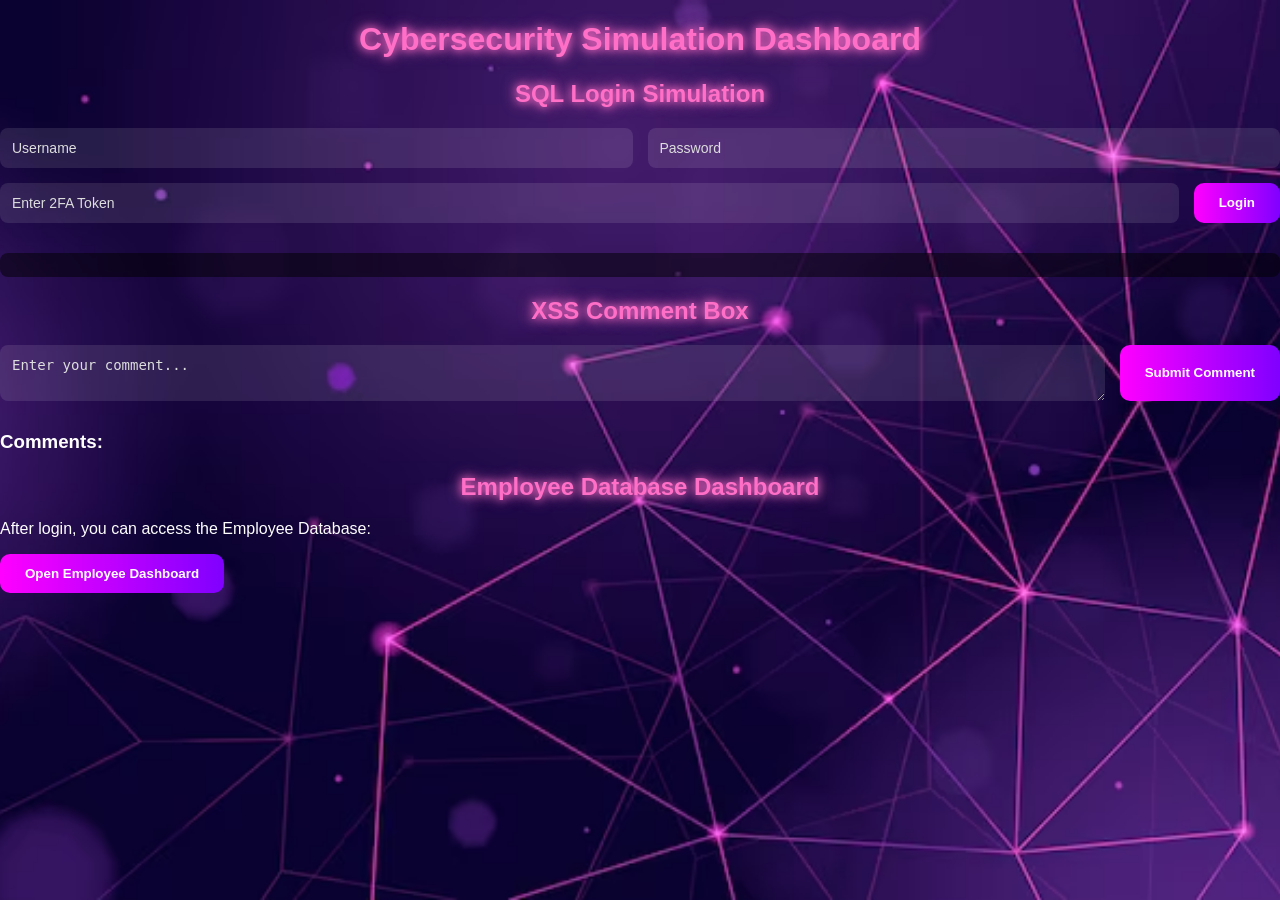
<file: index.html>
<!DOCTYPE html>
<html lang="en">
<head>
  <meta charset="UTF-8" />
  <title>Security Simulation Dashboard</title>

  <!-- External CSS -->
  <link rel="stylesheet" href="style.css" />
</head>

<body>

  <h1>Cybersecurity Simulation Dashboard</h1>

  <!--SQL Login Simulation -->
  <div class="card">
    <h2>SQL Login Simulation</h2>

    <form id="sql-form">
      <input type="text" id="sql-username" placeholder="Username" />
      <input type="password" id="sql-password" placeholder="Password" />
      <input type="text" id="sql-token" placeholder="Enter 2FA Token" />
      <button type="submit">Login</button>
    </form>

    <div id="sql-output" class="output"></div>
  </div>

  <!--XSS Simulation -->
  <div class="card">
    <h2>XSS Comment Box</h2>

    <form id="xss-form">
      <textarea id="xss-input" placeholder="Enter your comment..."></textarea>
      <button type="submit">Submit Comment</button>
    </form>

    <h3>Comments:</h3>
    <div id="xss-comments"></div>
  </div>

  <!-- Employee Dashboard Link -->
  <div class="card">
    <h2>Employee Database Dashboard</h2>
    <p>After login, you can access the Employee Database:</p>

    <a href="/dashboard.html">
      <button type="button">Open Employee Dashboard</button>
    </a>
  </div>

  <!-- JS File -->
  <script src="script.js"></script>

</body>
</html>
</file>
<file: style.css>
body {
  font-family: 'Segoe UI', Tahoma, Geneva, Verdana, sans-serif;
  margin: 0;
  padding: 0;
  background: url('cyber2.jpg') no-repeat center center fixed;
  background-size: cover;
  color: #fff;
}


.container {
  max-width: 900px;
  margin: 50px auto;
  background: rgba(0, 0, 0, 0.6); /* semi-transparent dark layer */
  padding: 40px;
  border-radius: 15px;
  box-shadow: 0 8px 25px rgba(0,0,0,0.7);
  backdrop-filter: blur(8px);
}


h1, h2 {
  text-align: center;
  color: #ff6ec7; /* neon pink for contrast */
  text-shadow: 0 0 8px #ff6ec7, 0 0 15px #ff6ec7;
}


form {
  display: flex;
  flex-wrap: wrap;
  gap: 15px;
  margin-bottom: 30px;
}

input, textarea {
  flex: 1 1 45%;
  padding: 12px;
  border-radius: 8px;
  border: none;
  outline: none;
  font-size: 14px;
  background: rgba(255, 255, 255, 0.1);
  color: #fff;
}

input::placeholder, textarea::placeholder {
  color: #ddd;
}


button {
  padding: 12px 25px;
  background: linear-gradient(90deg, #ff00ff, #8000ff); /* neon gradient */
  color: #fff;
  font-weight: bold;
  border: none;
  border-radius: 10px;
  cursor: pointer;
  transition: all 0.3s ease;
}

button:hover {
  transform: scale(1.05);
  box-shadow: 0 5px 20px rgba(255,0,255,0.5);
}


table {
  width: 100%;
  border-collapse: collapse;
  margin-top: 20px;
  background: rgba(0,0,0,0.5);
  border-radius: 10px;
  overflow: hidden;
}

th, td {
  padding: 12px;
  text-align: left;
  border-bottom: 1px solid rgba(255,255,255,0.2);
}

th {
  background: rgba(255,255,255,0.1);
  color: #ff6ec7;
}

tr:hover {
  background: rgba(255,255,255,0.1);
}


.actions button {
  padding: 6px 12px;
  font-size: 12px;
  margin-right: 5px;
  background: linear-gradient(90deg, #00ffff, #0077ff);
}

.actions button:hover {
  transform: scale(1.1);
  box-shadow: 0 5px 15px rgba(0,255,255,0.4);
}


.output, .comment-box {
  background: rgba(0,0,0,0.5);
  padding: 12px;
  border-radius: 8px;
  margin-top: 15px;
  white-space: pre-wrap;
  color: #fff;
}


.reset-link {
  display: inline-block;
  margin-top: 10px;
  color: #ff6ec7;
  text-decoration: none;
}

.reset-link:hover {
  text-decoration: underline;
}
</file>
